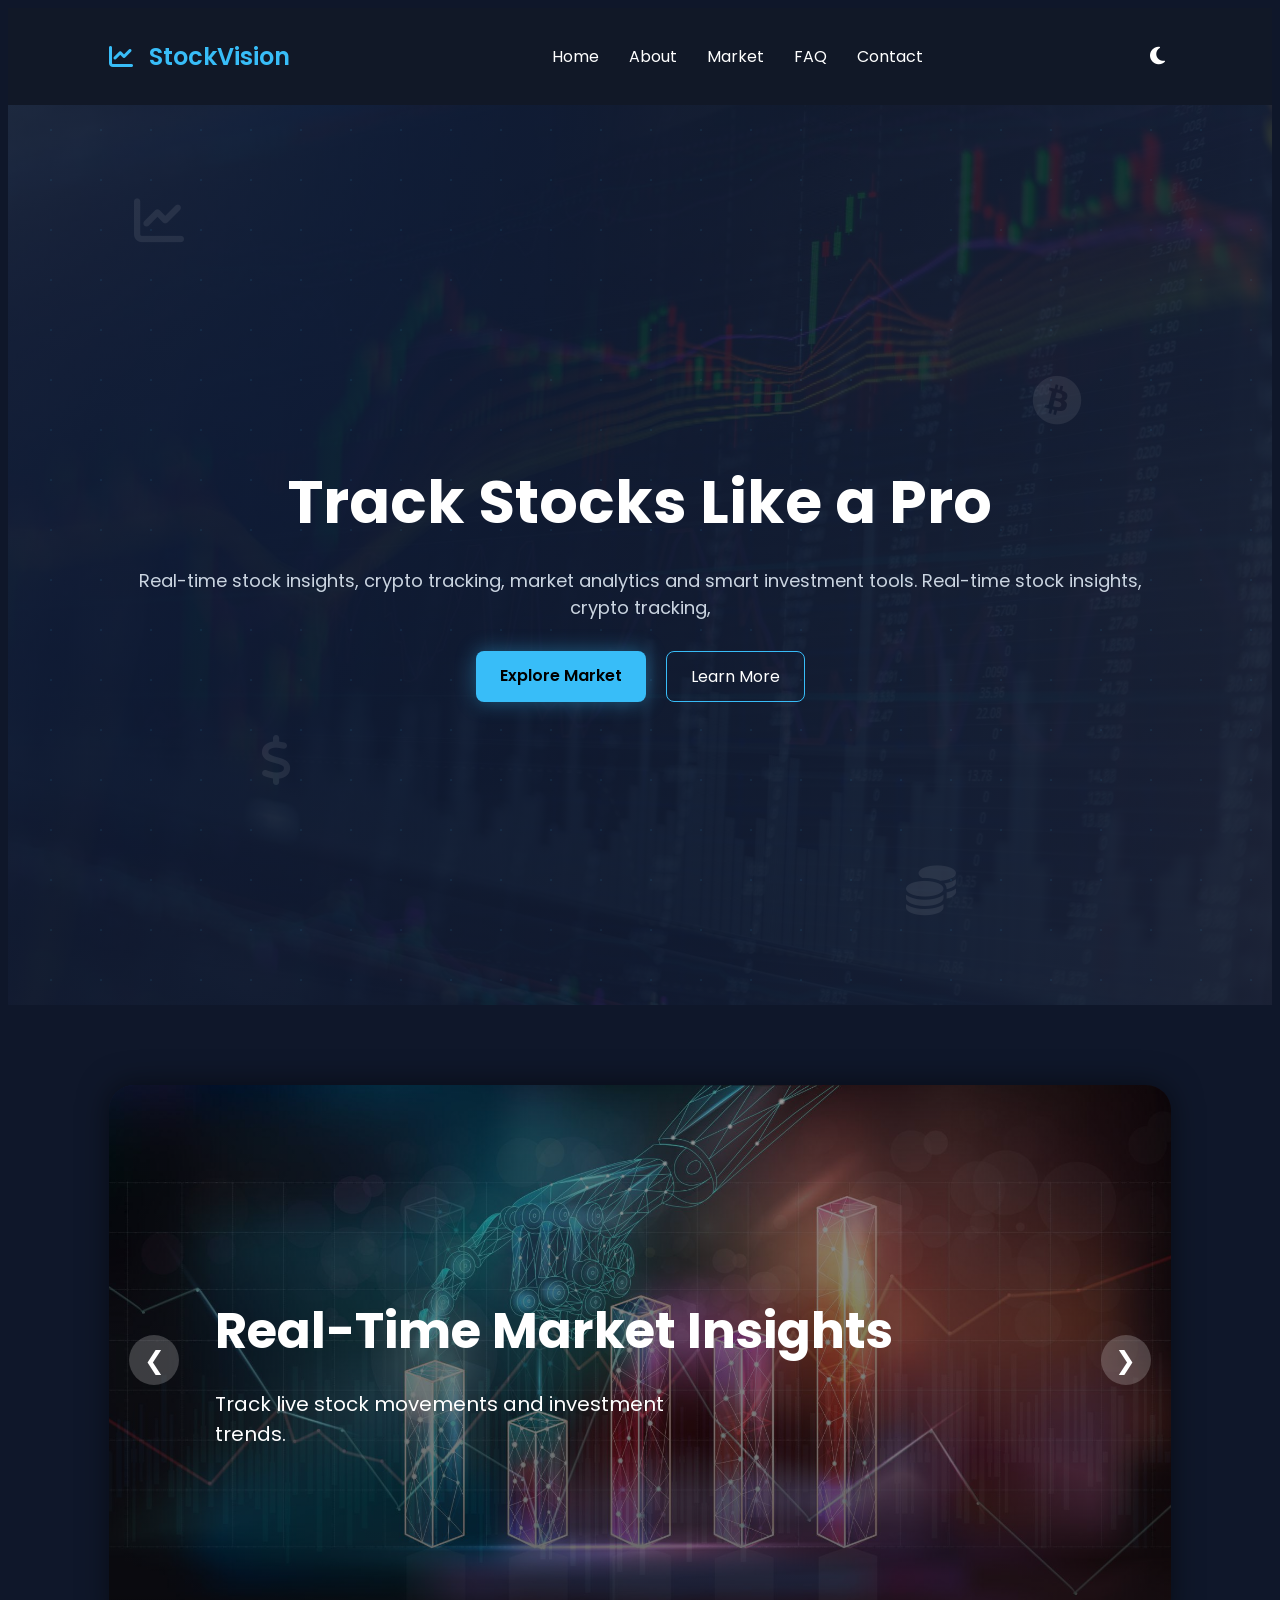
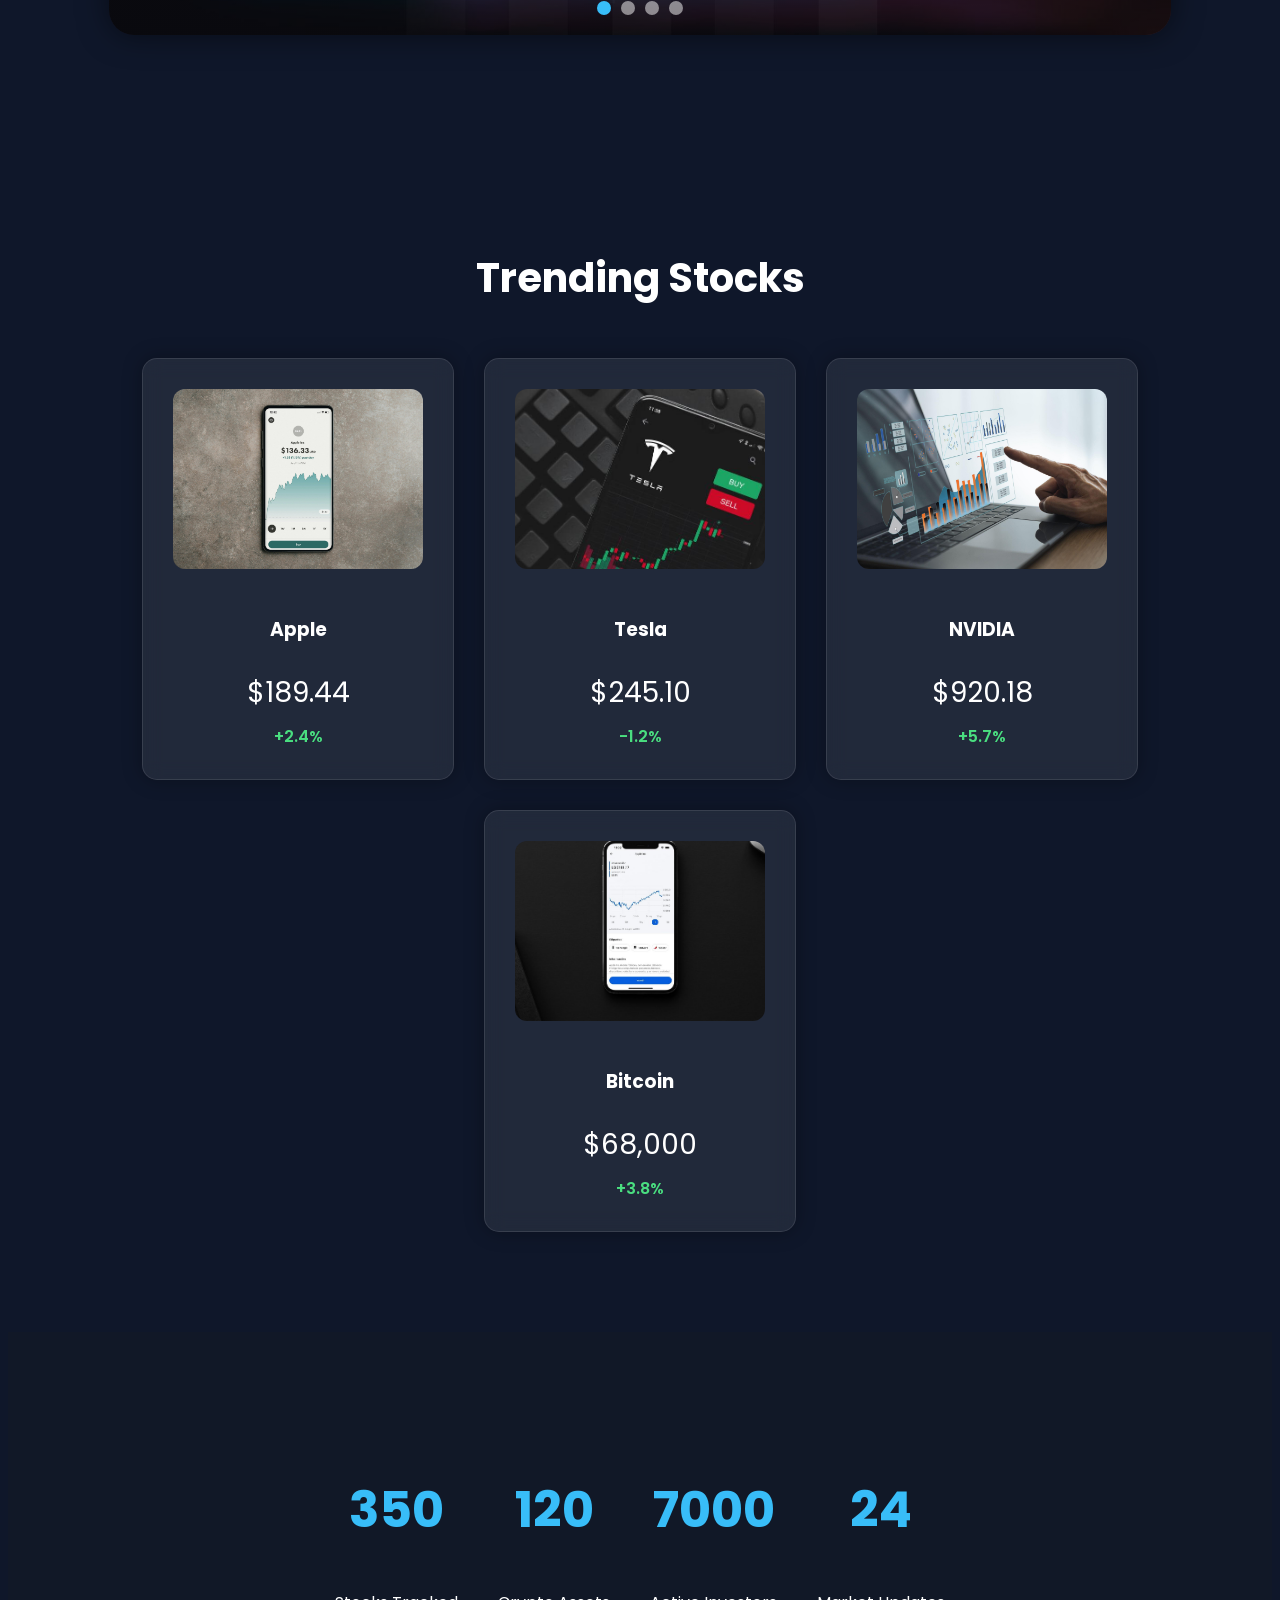
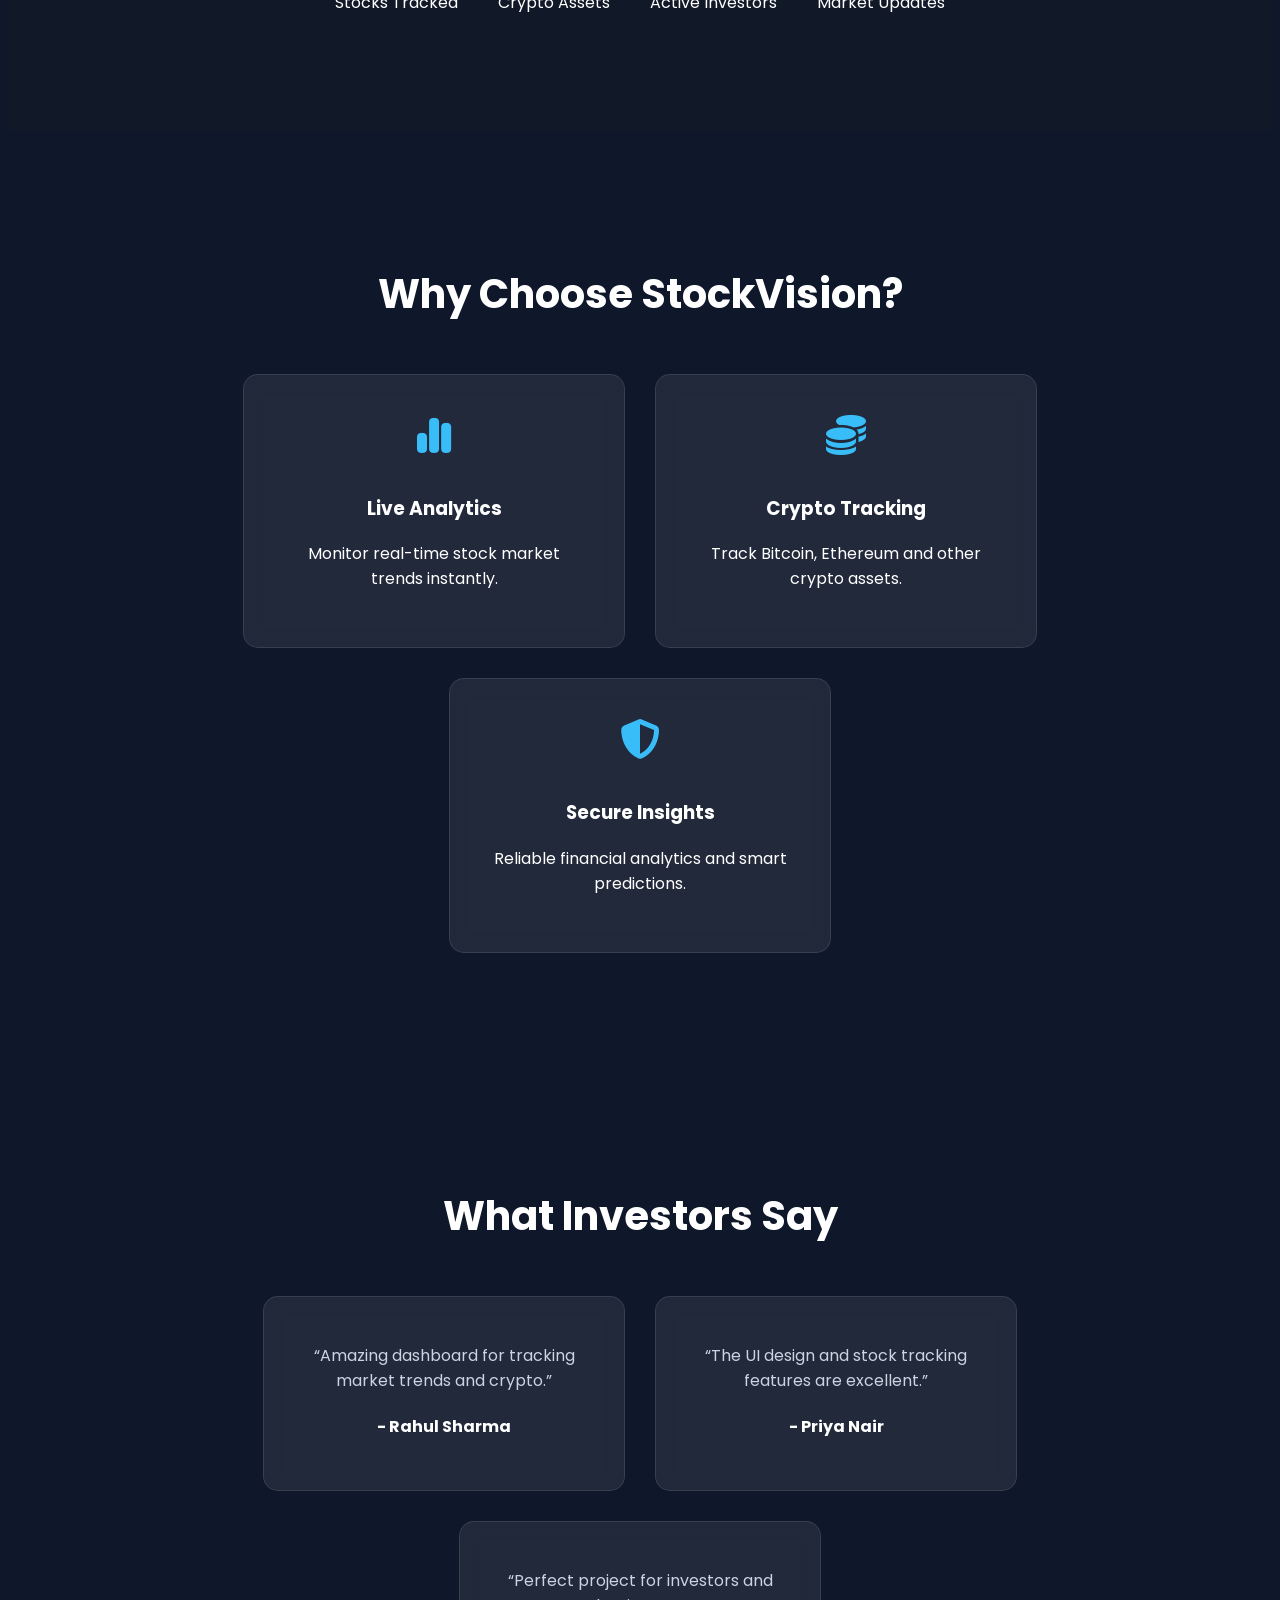
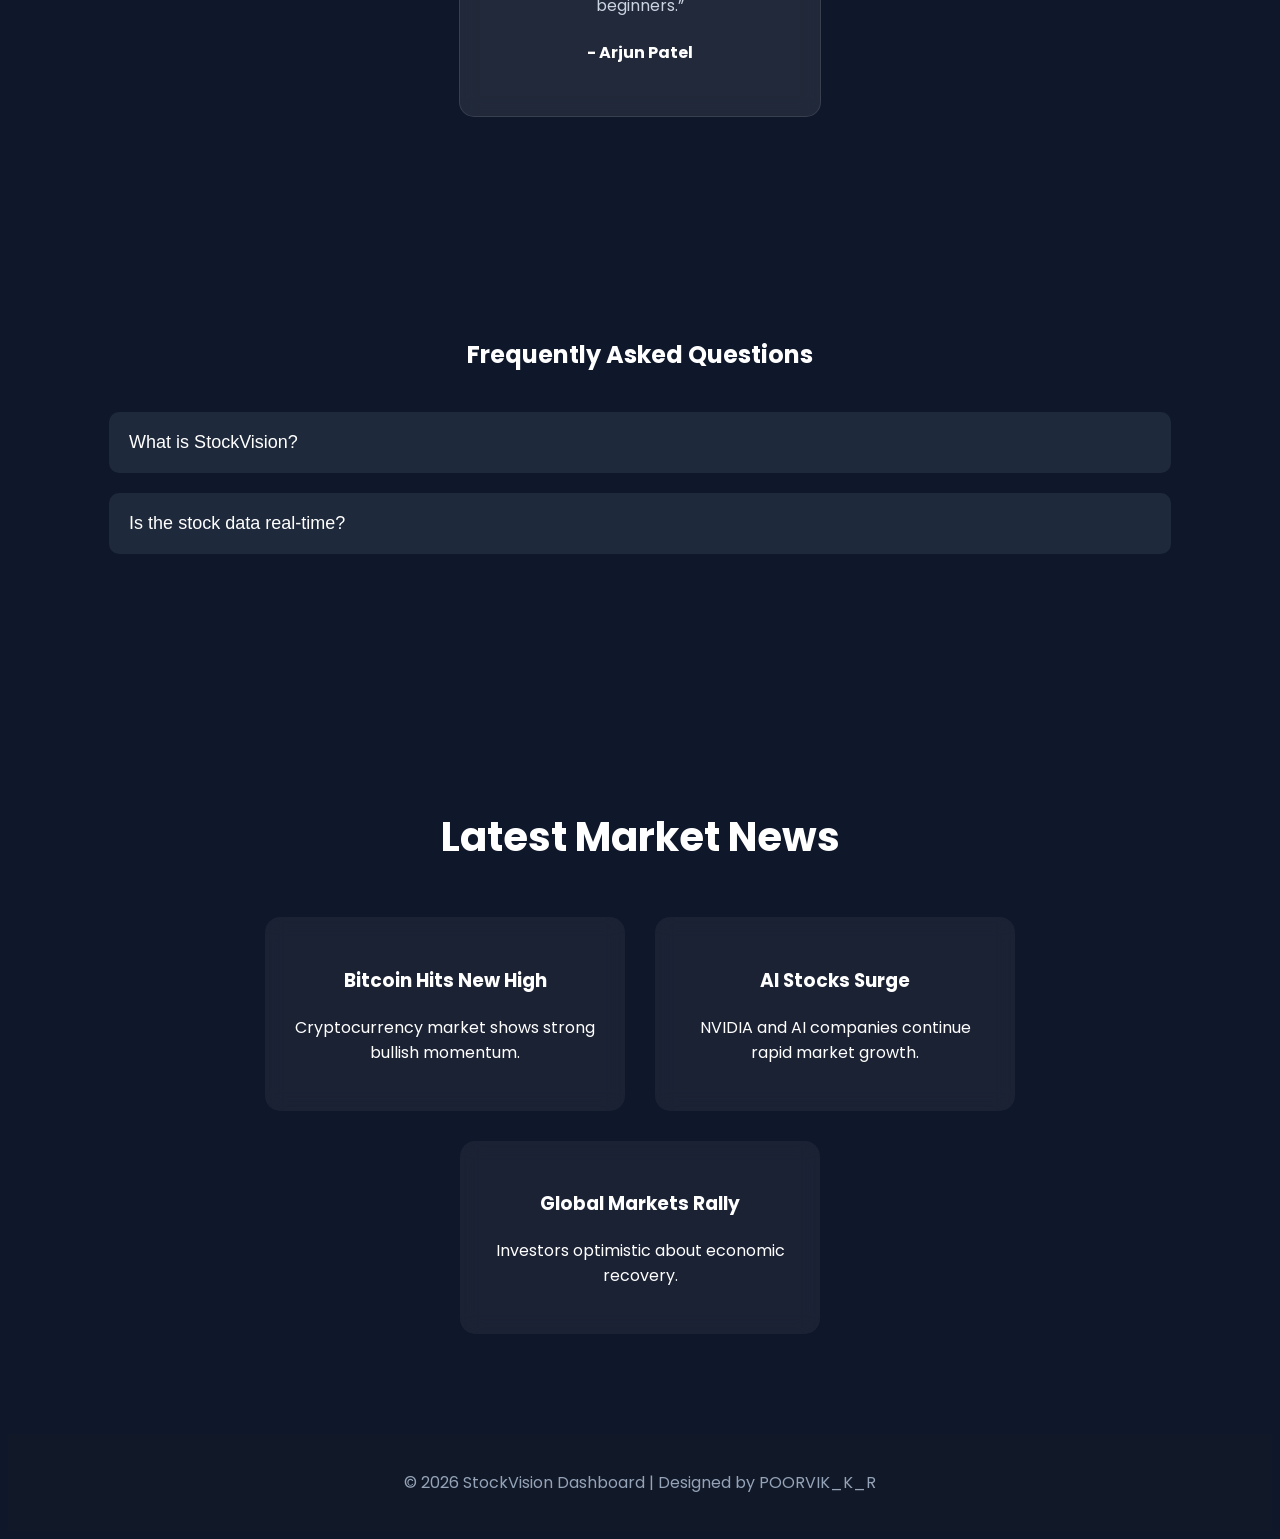
<file: index.html>
<!DOCTYPE html>
<html lang="en">
<head>
    <meta charset="UTF-8">
    <meta name="viewport" content="width=device-width, initial-scale=1.0">

    <!-- Website Title -->
    <title>StockVision Dashboard</title>

    <!-- CSS -->
    <link rel="stylesheet" href="css/style.css">

    <!-- Google Fonts -->
    <link href="https://fonts.googleapis.com/css2?family=Poppins:wght@300;400;500;600;700&display=swap" rel="stylesheet">

    <!-- Font Awesome Icons -->
    <link rel="stylesheet"
    href="https://cdnjs.cloudflare.com/ajax/libs/font-awesome/6.5.1/css/all.min.css">
</head>

<body>
    
<!-- ================= PROGRESS BAR ================= -->

<div id="progressBar"></div>



    <!-- ================= NAVBAR ================= -->

    <nav class="navbar">

        <div class="logo">
            <i class="fa-solid fa-chart-line"></i>
            <span>StockVision</span>
        </div>

        <ul class="nav-links">
            <li><a href="index.html">Home</a></li>
            <li><a href="#about">About</a></li>
            <li><a href="market.html">Market</a></li>
            <li><a href="#faq">FAQ</a></li>
            <li><a href="contact.html">Contact</a></li>
        </ul>
        
<!-- Hamburger Menu -->

<div class="hamburger">

    <span></span>
    <span></span>
    <span></span>

</div>



        <!-- Dark Mode Button -->
        <button id="theme-toggle">
            <i class="fa-solid fa-moon"></i>
        </button>

    </nav>

    
<!-- ================= HERO SECTION ================= -->

<section class="hero">

    <!-- Floating Background Icons -->

    <div class="floating-icons">
        <i class="fa-solid fa-chart-line"></i>
        <i class="fa-solid fa-dollar-sign"></i>
        <i class="fa-brands fa-bitcoin"></i>
        <i class="fa-solid fa-coins"></i>
    </div>

    <div class="hero-content">

        <h1>Track Stocks Like a Pro</h1>

        <p class="typing-text">
            Real-time stock insights, crypto tracking,
            market analytics and smart investment tools.
        </p>

        <div class="hero-buttons">
            <a href="market.html" class="btn">Explore Market</a>
            <a href="#about" class="btn-secondary">Learn More</a>
        </div>

    </div>

</section>


<!-- ================= IMAGE SLIDER ================= -->

<section class="slider-section">

    <div class="slider-container">

        <!-- Slides -->

        <div class="slide active">

            <img src="images/hero/slide1.jpeg"
            alt="Stock Market">

            <div class="slide-content">

                <h2>Real-Time Market Insights</h2>

                <p>
                    Track live stock movements and investment trends.
                </p>

            </div>

        </div>

        <div class="slide">

            <img src="images/hero/slide2.jpeg"
            alt="Crypto Dashboard">

            <div class="slide-content">

                <h2>Cryptocurrency Analytics</h2>

                <p>
                    Monitor Bitcoin, Ethereum and crypto performance.
                </p>

            </div>

        </div>

        <div class="slide">

            <img src="images/hero/slide3.jpeg"
            alt="Finance Dashboard">

            <div class="slide-content">

                <h2>Professional Trading Dashboard</h2>

                <p>
                    Interactive charts and financial visualization tools.
                </p>

            </div>

        </div>

        <div class="slide">

            <img src="images/hero/slide4.jpeg"
            alt="Investment">

            <div class="slide-content">

                <h2>Smart Investment Platform</h2>

                <p>
                    Analyze market trends with modern dashboard systems.
                </p>

            </div>

        </div>

        <!-- Previous Button -->

        <button class="prev">
            ❮
        </button>

        <!-- Next Button -->

        <button class="next">
            ❯
        </button>

        <!-- Navigation Dots -->

        <div class="dots-container">

            <span class="dot active-dot"></span>
            <span class="dot"></span>
            <span class="dot"></span>
            <span class="dot"></span>

        </div>

    </div>

</section>



<!-- ================= TRENDING STOCKS ================= -->

<section class="stocks">

    <h2>Trending Stocks</h2>

    <div class="stock-container">

    
<div class="stock-card">

    <img src="images/stocks/apple.jpeg"
    alt="Apple Stock">

    <h3>Apple</h3>

    <p class="price">$189.44</p>

    <span class="positive">+2.4%</span>

</div>

<div class="stock-card">

    <img src="images/stocks/tesla.jpeg"
    alt="Tesla Stock">

    <h3>Tesla</h3>

    <p class="price">$245.10</p>

    <span class="positive">-1.2%</span>

</div>

<div class="stock-card">

    <img src="images/stocks/nvidia.jpeg"
    alt="NVIDIA Stock">

    <h3>NVIDIA</h3>

    <p class="price">$920.18</p>

    <span class="positive">+5.7%</span>

</div>

<div class="stock-card">

    <img src="images/stocks/bitcoin.jpeg"
    alt="Bitcoin Stock">

    <h3>Bitcoin</h3>

    <p class="price">$68,000</p>

    <span class="positive">+3.8%</span>

</div>

    </div>

</section>

 
<!-- ================= COUNTER SECTION ================= -->

<section class="counter-section">

    <div class="counter-box">
        <h2 class="counter" data-target="500">0</h2>
        <p>Stocks Tracked</p>
    </div>

    <div class="counter-box">
        <h2 class="counter" data-target="120">0</h2>
        <p>Crypto Assets</p>
    </div>

    <div class="counter-box">
        <h2 class="counter" data-target="10000">0</h2>
        <p>Active Investors</p>
    </div>

    <div class="counter-box">
        <h2 class="counter" data-target="24">0</h2>
        <p>Market Updates</p>
    </div>

</section>



    <!-- ================= ABOUT SECTION ================= -->

    <section class="about" id="about">

        <h2>Why Choose StockVision?</h2>

        <div class="about-container">

            <div class="about-card">
                <i class="fa-solid fa-chart-simple"></i>
                <h3>Live Analytics</h3>
                <p>Monitor real-time stock market trends instantly.</p>
            </div>

            <div class="about-card">
                <i class="fa-solid fa-coins"></i>
                <h3>Crypto Tracking</h3>
                <p>Track Bitcoin, Ethereum and other crypto assets.</p>
            </div>

            <div class="about-card">
                <i class="fa-solid fa-shield-halved"></i>
                <h3>Secure Insights</h3>
                <p>Reliable financial analytics and smart predictions.</p>
            </div>

        </div>

    </section>
    
<!-- ================= TESTIMONIALS ================= -->

<section class="testimonials">

    <h2>What Investors Say</h2>

    <div class="testimonial-container">

        <div class="testimonial-card">
            <p>
                “Amazing dashboard for tracking market trends and crypto.”
            </p>

            <h4>- Rahul Sharma</h4>
        </div>

        <div class="testimonial-card">
            <p>
                “The UI design and stock tracking features are excellent.”
            </p>

            <h4>- Priya Nair</h4>
        </div>

        <div class="testimonial-card">
            <p>
                “Perfect project for investors and beginners.”
            </p>

            <h4>- Arjun Patel</h4>
        </div>

    </div>

</section>



    <!-- ================= FAQ SECTION ================= -->

    <section class="faq" id="faq">

        <h2>Frequently Asked Questions</h2>

        <div class="faq-item">

            <button class="faq-question">
                What is StockVision?
            </button>

            <div class="faq-answer">
                <p>
                    StockVision is a stock market dashboard for tracking
                    stocks, crypto and investment insights.
                </p>
            </div>

        </div>

        <div class="faq-item">

            <button class="faq-question">
                Is the stock data real-time?
            </button>

            <div class="faq-answer">
                <p>
                    Currently this project uses simulated live stock data.
                </p>
            </div>

        </div>

    </section>

<!-- ================= MARKET NEWS ================= -->

<section class="news-section">

    <h2>Latest Market News</h2>

    <div class="news-container">

        <div class="news-card">
            <h3>Bitcoin Hits New High</h3>

            <p>
                Cryptocurrency market shows strong bullish momentum.
            </p>
        </div>

        <div class="news-card">
            <h3>AI Stocks Surge</h3>

            <p>
                NVIDIA and AI companies continue rapid market growth.
            </p>
        </div>

        <div class="news-card">
            <h3>Global Markets Rally</h3>

            <p>
                Investors optimistic about economic recovery.
            </p>
        </div>

    </div>

</section>

    <!-- ================= FOOTER ================= -->

    <footer class="footer">

        <p>© 2026 StockVision Dashboard | Designed by POORVIK_K_R</p>

    </footer>

    <!-- JavaScript -->
    <script src="js/script.js"></script>

<!-- ================= SCROLL TOP BUTTON ================= -->

<button id="scrollTopBtn">

    <i class="fa-solid fa-arrow-up"></i>

</button>

</body>
</html>
</file>
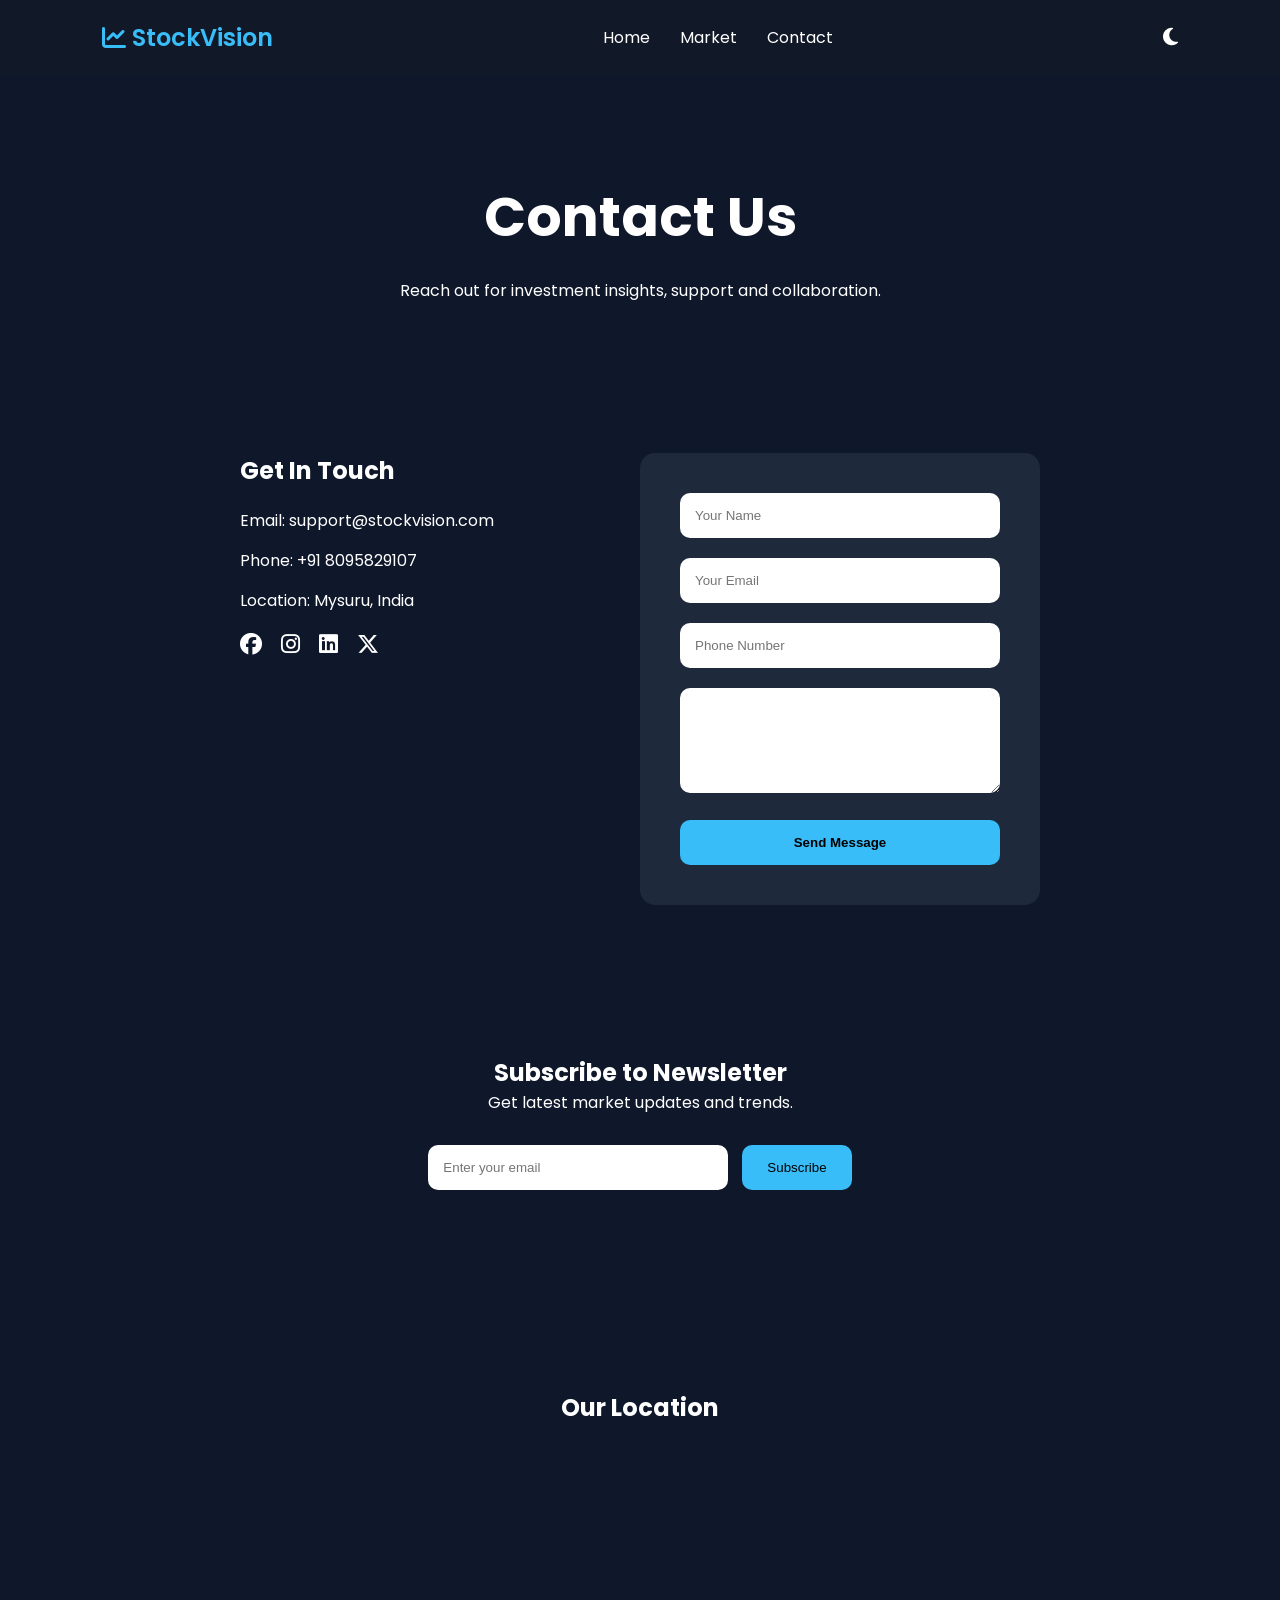
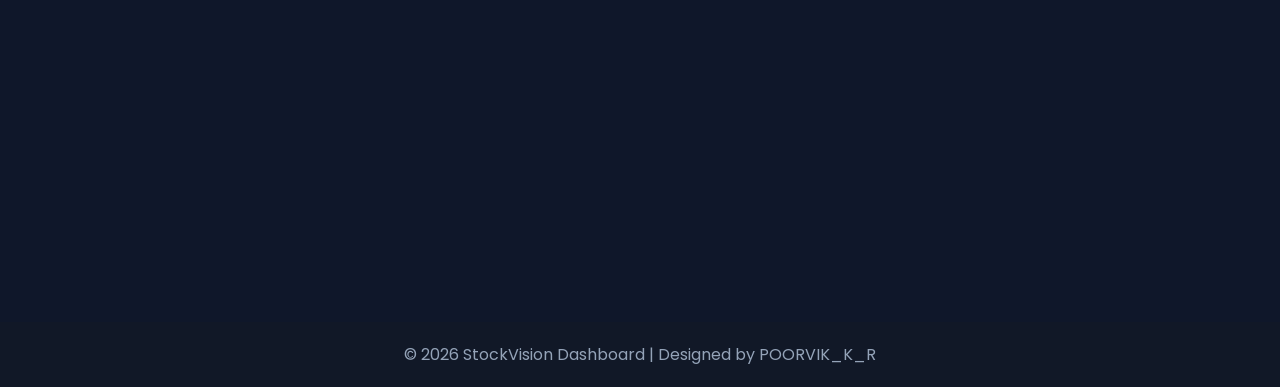
<file: contact.html>
<!DOCTYPE html>
<html lang="en">

<head>

    <meta charset="UTF-8">

    <meta name="viewport"
    content="width=device-width, initial-scale=1.0">

    <title>Contact - StockVision</title>

    <!-- CSS -->
    <link rel="stylesheet" href="css/contact.css">

    <!-- Google Font -->
    <link href="https://fonts.googleapis.com/css2?family=Poppins:wght@300;400;500;600;700&display=swap"
    rel="stylesheet">

    <!-- Font Awesome -->
    <link rel="stylesheet"
    href="https://cdnjs.cloudflare.com/ajax/libs/font-awesome/6.5.1/css/all.min.css">

</head>

<body>

    <!-- ================= LOADER ================= -->

    <div class="loader-wrapper">

        <div class="loader"></div>

    </div>

    <!-- ================= NAVBAR ================= -->

    <nav class="navbar">

        <div class="logo">
            <i class="fa-solid fa-chart-line"></i>
            <span>StockVision</span>
        </div>

        <ul class="nav-links">

            <li><a href="index.html">Home</a></li>

            <li><a href="market.html">Market</a></li>

            <li><a href="contact.html">Contact</a></li>

        </ul>

        <!-- Theme Toggle -->

        <button id="themeToggle">
            <i class="fa-solid fa-moon"></i>
        </button>

    </nav>

    <!-- ================= HEADER ================= -->

    <section class="contact-header reveal">

        <h1>Contact Us</h1>

        <p>
            Reach out for investment insights,
            support and collaboration.
        </p>

    </section>

    <!-- ================= CONTACT FORM ================= -->

    <section class="contact-section reveal">

        <div class="contact-container">

            <div class="contact-info">

                <h2>Get In Touch</h2>

                <p>Email: support@stockvision.com</p>

                <p>Phone: +91 8095829107</p>

                <p>Location: Mysuru, India</p>

                <div class="social-icons">

                    <i class="fa-brands fa-facebook"></i>

                    <i class="fa-brands fa-instagram"></i>

                    <i class="fa-brands fa-linkedin"></i>

                    <i class="fa-brands fa-x-twitter"></i>

                </div>

            </div>

            <!-- FORM -->

            <form id="contactForm">

                <input type="text"
                id="name"
                placeholder="Your Name">

                <input type="email"
                id="email"
                placeholder="Your Email">

                <input type="tel"
                id="phone"
                placeholder="Phone Number">

                <textarea
                id="message"
                rows="5"
                placeholder="Your Message">
                </textarea>

                <button type="submit">
                    Send Message
                </button>

            </form>

        </div>

    </section>

    <!-- ================= NEWSLETTER ================= -->

    <section class="newsletter reveal">

        <h2>Subscribe to Newsletter</h2>

        <p>
            Get latest market updates and trends.
        </p>

        <div class="newsletter-box">

            <input type="email"
            id="newsletterEmail"
            placeholder="Enter your email">

            <button id="subscribeBtn">
                Subscribe
            </button>

        </div>

    </section>

    <!-- ================= GOOGLE MAP ================= -->

    <section class="map-section reveal">

        <h2>Our Location</h2>

        <iframe
        src="https://www.google.com/maps/embed?pb=!1m18..."
        width="100%"
        height="350"
        style="border:0;"
        allowfullscreen=""
        loading="lazy">
        </iframe>

    </section>

    <!-- ================= FOOTER ================= -->

    <footer class="footer">

        <p>© 2026 StockVision Dashboard | Designed by POORVIK_K_R</p>

    </footer>

    <!-- JavaScript -->
    <script src="js/contact.js"></script>

</body>

</html>
</file>
<file: css/style.css>
```css
/* ================= GLOBAL STYLES ================= */

*{
    margin: 0;
    padding: 0;
    box-sizing: border-box;
}

body{
    font-family: 'Poppins', sans-serif;
    background: #0f172a;
    color: white;
    overflow-x: hidden;
}

/* ================= NAVBAR ================= */

.navbar{
    display: flex;
    justify-content: space-between;
    align-items: center;
    padding: 20px 8%;
    background: #111827;
    position: sticky;
    top: 0;
    z-index: 1000;
}

.logo{
    font-size: 24px;
    font-weight: 600;
    color: #38bdf8;
}

.logo i{
    margin-right: 10px;
}

.nav-links{
    display: flex;
    list-style: none;
    gap: 30px;
}

.nav-links a{
    text-decoration: none;
    color: white;
    transition: 0.3s;
}

.nav-links a:hover{
    color: #38bdf8;
}

#theme-toggle{
    background: transparent;
    border: none;
    color: white;
    font-size: 20px;
    cursor: pointer;
}

/* ================= HERO SECTION ================= */

.hero{

    height: 100vh;

    display: flex;
    justify-content: center;
    align-items: center;

    text-align: center;

    padding: 0 10%;

    position: relative;

    overflow: hidden;

    background:
    linear-gradient(
        rgba(15,23,42,0.85),
        rgba(15,23,42,0.9)
    ),

    url("../images/hero/hero-bg.jpeg");

    background-size: cover;

    background-position: center;
}


.hero-content h1{
    font-size: 60px;
    margin-bottom: 20px;
}

.hero-content p{
    font-size: 18px;
    color: #cbd5e1;
    margin-bottom: 30px;
}

.hero-buttons{
    display: flex;
    justify-content: center;
    gap: 20px;
}

.btn,
.btn-secondary{
    padding: 12px 24px;
    text-decoration: none;
    border-radius: 8px;
    transition: 0.3s;
}

.btn{
    background: #38bdf8;
    color: black;
    font-weight: 600;
}

.btn:hover{
    transform: scale(1.05);
}

.btn-secondary{
    border: 1px solid #38bdf8;
    color: white;
}

/* ================= TICKER ================= */

.ticker-section{
    background: #111827;
    padding: 15px 0;
    overflow: hidden;
}

.ticker{
    white-space: nowrap;
}

.ticker-content{
    display: inline-block;
    animation: tickerMove 15s linear infinite;
}

.ticker-content span{
    margin-right: 50px;
    color: #4ade80;
    font-weight: 500;
}

@keyframes tickerMove{
    0%{
        transform: translateX(100%);
    }

    100%{
        transform: translateX(-100%);
    }
}

/* ================= ABOUT SECTION ================= */

.about{
    padding: 100px 8%;
    text-align: center;
}

.about h2{
    font-size: 40px;
    margin-bottom: 50px;
}

.about-container{
    display: flex;
    gap: 30px;
    justify-content: center;
    flex-wrap: wrap;
}

.about-card{
    background: #1e293b;
    padding: 40px;
    border-radius: 15px;
    width: 300px;
    transition: 0.3s;
}

.about-card:hover{
    transform: translateY(-10px);
}

.about-card i{
    font-size: 40px;
    color: #38bdf8;
    margin-bottom: 20px;
}

/* ================= FAQ ================= */

.faq{
    padding: 100px 8%;
}

.faq h2{
    text-align: center;
    margin-bottom: 40px;
}

.faq-item{
    margin-bottom: 20px;
    background: #1e293b;
    border-radius: 10px;
    overflow: hidden;
}

.faq-question{
    width: 100%;
    padding: 20px;
    background: none;
    border: none;
    color: white;
    text-align: left;
    cursor: pointer;
    font-size: 18px;
}

.faq-answer{
    display: none;
    padding: 20px;
    color: #cbd5e1;
}

/* ================= FOOTER ================= */

.footer{
    background: #111827;
    text-align: center;
    padding: 20px;
    color: #94a3b8;
}
```
```css id="4hvtzn"
/* ================= HERO ADVANCED ================= */

.hero{
    position: relative;
    overflow: hidden;
    background: linear-gradient(
        135deg,
        #0f172a,
        #111827,
        #1e293b
    );
}

/* Floating Icons */

.floating-icons i{
    position: absolute;
    font-size: 50px;
    opacity: 0.08;
    animation: float 8s infinite linear;
}

.floating-icons i:nth-child(1){
    top: 10%;
    left: 10%;
}

.floating-icons i:nth-child(2){
    top: 70%;
    left: 20%;
}

.floating-icons i:nth-child(3){
    top: 30%;
    right: 15%;
}

.floating-icons i:nth-child(4){
    bottom: 10%;
    right: 25%;
}

@keyframes float{

    0%{
        transform: translateY(0px);
    }

    50%{
        transform: translateY(-20px);
    }

    100%{
        transform: translateY(0px);
    }
}

/* ================= STOCK CARDS ================= */

.stocks{
    padding: 100px 8%;
    text-align: center;
}

.stocks h2{
    margin-bottom: 50px;
    font-size: 40px;
}

.stock-container{
    display: flex;
    gap: 30px;
    justify-content: center;
    flex-wrap: wrap;
}

.stock-card{
    background: #1e293b;
    padding: 30px;
    width: 250px;
    border-radius: 15px;
    transition: 0.3s;
    box-shadow: 0 0 20px rgba(0,0,0,0.3);
}

.stock-card:hover{
    transform: translateY(-10px) scale(1.03);
}

.stock-card h3{
    margin-bottom: 15px;
}

.price{
    font-size: 28px;
    margin-bottom: 10px;
}

.positive{
    color: #4ade80;
    font-weight: 600;
}

.negative{
    color: #f87171;
    font-weight: 600;
}

/* ================= COUNTERS ================= */

.counter-section{
    display: flex;
    justify-content: center;
    gap: 40px;
    padding: 100px 8%;
    flex-wrap: wrap;
    background: #111827;
}

.counter-box{
    text-align: center;
}

.counter-box h2{
    font-size: 50px;
    color: #38bdf8;
}

/* ================= TESTIMONIALS ================= */

.testimonials{
    padding: 100px 8%;
    text-align: center;
}

.testimonials h2{
    margin-bottom: 50px;
    font-size: 40px;
}

.testimonial-container{
    display: flex;
    gap: 30px;
    justify-content: center;
    flex-wrap: wrap;
}

.testimonial-card{
    background: #1e293b;
    padding: 30px;
    width: 300px;
    border-radius: 15px;
    transition: 0.3s;
}

.testimonial-card:hover{
    transform: translateY(-10px);
}

.testimonial-card p{
    margin-bottom: 20px;
    color: #cbd5e1;
}

/* ================= GLOW BUTTON EFFECT ================= */

.btn{
    box-shadow: 0 0 20px rgba(56,189,248,0.4);
}

/* ================= RESPONSIVE ================= */

@media(max-width: 768px){

    .hero-content h1{
        font-size: 40px;
    }

    .nav-links{
        display: none;
    }

    .hero-buttons{
        flex-direction: column;
    }
}
```
```css id="z1gk4g"
/* ================= PROGRESS BAR ================= */

#progressBar{
    position: fixed;
    top: 0;
    left: 0;
    height: 5px;
    background: #38bdf8;
    width: 0%;
    z-index: 9999;
}

/* ================= HAMBURGER ================= */

.hamburger{
    display: none;
    flex-direction: column;
    cursor: pointer;
}

.hamburger span{
    width: 25px;
    height: 3px;
    background: white;
    margin: 4px;
    border-radius: 5px;
}

/* ================= GLASSMORPHISM ================= */

.stock-card,
.about-card,
.testimonial-card{

    background: rgba(255,255,255,0.08);

    backdrop-filter: blur(10px);

    border: 1px solid rgba(255,255,255,0.1);
}

/* ================= TYPING TEXT ================= */

.typing-text{
    font-size: 20px;
    color: #cbd5e1;
    min-height: 40px;
}

/* ================= NEWS SECTION ================= */

.news-section{
    padding: 100px 8%;
    text-align: center;
}

.news-section h2{
    margin-bottom: 50px;
    font-size: 40px;
}

.news-container{
    display: flex;
    gap: 30px;
    justify-content: center;
    flex-wrap: wrap;
}

.news-card{
    width: 300px;
    padding: 30px;
    border-radius: 15px;

    background: rgba(255,255,255,0.05);

    backdrop-filter: blur(10px);

    transition: 0.3s;
}

.news-card:hover{
    transform: translateY(-10px);
}

.news-card h3{
    margin-bottom: 20px;
}

/* ================= SCROLL BUTTON ================= */

#scrollTopBtn{

    position: fixed;

    bottom: 30px;
    right: 30px;

    background: #38bdf8;

    border: none;

    width: 50px;
    height: 50px;

    border-radius: 50%;

    cursor: pointer;

    display: none;

    font-size: 18px;

    z-index: 999;
}

/* ================= PARTICLE EFFECT ================= */

.hero::before{

    content: "";

    position: absolute;

    width: 200%;
    height: 200%;

    background:
    radial-gradient(
        circle,
        rgba(56,189,248,0.08) 1px,
        transparent 1px
    );

    background-size: 50px 50px;

    animation: particles 20s linear infinite;
}

@keyframes particles{

    from{
        transform: translateY(0);
    }

    to{
        transform: translateY(-50px);
    }
}

/* ================= HOVER GLOW ================= */

.stock-card:hover,
.about-card:hover,
.testimonial-card:hover,
.news-card:hover{

    box-shadow:
    0 0 20px rgba(56,189,248,0.4);
}

/* ================= RESPONSIVE NAVBAR ================= */

@media(max-width: 768px){

    .hamburger{
        display: flex;
    }

    .nav-links{

        position: absolute;

        top: 80px;
        right: 0;

        background: #111827;

        flex-direction: column;

        width: 250px;

        padding: 30px;

        display: none;
    }

    .nav-links.active{
        display: flex;
    }

}
/* ================= STOCK IMAGES ================= */

.stock-card img{

    width: 100%;
    height: 180px;

    object-fit: cover;

    border-radius: 12px;

    margin-bottom: 20px;

    transition: 0.4s;
}

.stock-card:hover img{

    transform: scale(1.05);
}


/* ================= ADVANCED SLIDER ================= */

.slider-section{

    padding: 80px 8%;
}

.slider-container{

    position: relative;

    width: 100%;
    height: 550px;

    overflow: hidden;

    border-radius: 25px;

    box-shadow:
    0 0 30px rgba(0,0,0,0.5);
}

/* Slides */

.slide{

    position: absolute;

    width: 100%;
    height: 100%;

    opacity: 0;

    transition: opacity 1s ease;
}

.slide.active{

    opacity: 1;

    z-index: 1;
}

/* Images */

.slide img{

    width: 100%;
    height: 100%;

    object-fit: cover;
}

/* Overlay */

.slide::after{

    content: "";

    position: absolute;

    inset: 0;

    background:
    linear-gradient(
        rgba(0,0,0,0.4),
        rgba(0,0,0,0.6)
    );
}

/* Content */

.slide-content{

    position: absolute;

    top: 50%;
    left: 10%;

    transform: translateY(-50%);

    z-index: 2;

    color: white;
}

.slide-content h2{

    font-size: 50px;

    margin-bottom: 20px;
}

.slide-content p{

    font-size: 20px;

    max-width: 500px;
}

/* Buttons */

.prev,
.next{

    position: absolute;

    top: 50%;

    transform: translateY(-50%);

    background: rgba(255,255,255,0.2);

    border: none;

    width: 50px;
    height: 50px;

    border-radius: 50%;

    color: white;

    font-size: 25px;

    cursor: pointer;

    z-index: 3;

    transition: 0.3s;
}

.prev:hover,
.next:hover{

    background: #38bdf8;
}

.prev{

    left: 20px;
}

.next{

    right: 20px;
}

/* Dots */

.dots-container{

    position: absolute;

    bottom: 20px;

    left: 50%;

    transform: translateX(-50%);

    display: flex;

    gap: 10px;

    z-index: 3;
}

.dot{

    width: 14px;
    height: 14px;

    border-radius: 50%;

    background: rgba(255,255,255,0.5);

    cursor: pointer;
}

.active-dot{

    background: #38bdf8;
}

/* Responsive */

@media(max-width: 768px){

    .slider-container{

        height: 350px;
    }

    .slide-content h2{

        font-size: 28px;
    }

    .slide-content p{

        font-size: 16px;
    }

}
</file>
<file: css/contact.css>
*{
    margin: 0;
    padding: 0;
    box-sizing: border-box;
}

html{
    scroll-behavior: smooth;
}

body{
    font-family: 'Poppins', sans-serif;
    background: #0f172a;
    color: white;
}

/* ================= LOADER ================= */

.loader-wrapper{
    position: fixed;
    width: 100%;
    height: 100%;
    background: #0f172a;
    display: flex;
    justify-content: center;
    align-items: center;
    z-index: 9999;
}

.loader{
    width: 60px;
    height: 60px;
    border: 6px solid #1e293b;
    border-top: 6px solid #38bdf8;
    border-radius: 50%;
    animation: spin 1s linear infinite;
}

@keyframes spin{
    100%{
        transform: rotate(360deg);
    }
}

/* ================= NAVBAR ================= */

.navbar{
    display: flex;
    justify-content: space-between;
    align-items: center;
    padding: 20px 8%;
    background: #111827;
    position: sticky;
    top: 0;
}

.logo{
    color: #38bdf8;
    font-size: 24px;
    font-weight: 600;
}

.nav-links{
    display: flex;
    gap: 30px;
    list-style: none;
}

.nav-links a{
    text-decoration: none;
    color: white;
}

#themeToggle{
    background: none;
    border: none;
    color: white;
    font-size: 20px;
    cursor: pointer;
}

/* ================= HEADER ================= */

.contact-header{
    text-align: center;
    padding: 100px 10%;
}

.contact-header h1{
    font-size: 55px;
    margin-bottom: 20px;
}

/* ================= CONTACT ================= */

.contact-section{
    padding: 50px 8%;
}

.contact-container{
    display: flex;
    gap: 50px;
    justify-content: center;
    flex-wrap: wrap;
}

.contact-info{
    width: 350px;
}

.contact-info h2{
    margin-bottom: 20px;
}

.contact-info p{
    margin-bottom: 15px;
}

.social-icons{
    margin-top: 20px;
}

.social-icons i{
    font-size: 22px;
    margin-right: 15px;
    cursor: pointer;
    transition: 0.3s;
}

.social-icons i:hover{
    color: #38bdf8;
}

form{
    background: #1e293b;
    padding: 40px;
    border-radius: 15px;
    width: 400px;
}

form input,
form textarea{
    width: 100%;
    padding: 15px;
    margin-bottom: 20px;
    border: none;
    border-radius: 10px;
}

form button{
    width: 100%;
    padding: 15px;
    border: none;
    background: #38bdf8;
    border-radius: 10px;
    font-weight: 600;
    cursor: pointer;
}

/* ================= NEWSLETTER ================= */

.newsletter{
    text-align: center;
    padding: 100px 8%;
}

.newsletter-box{
    margin-top: 30px;
}

.newsletter-box input{
    width: 300px;
    padding: 15px;
    border-radius: 10px;
    border: none;
}

.newsletter-box button{
    padding: 15px 25px;
    border: none;
    background: #38bdf8;
    border-radius: 10px;
    margin-left: 10px;
    cursor: pointer;
}

/* ================= MAP ================= */

.map-section{
    padding: 100px 8%;
    text-align: center;
}

.map-section h2{
    margin-bottom: 40px;
}

/* ================= FOOTER ================= */

.footer{
    background: #111827;
    text-align: center;
    padding: 20px;
    color: #94a3b8;
}

/* ================= REVEAL ANIMATION ================= */

.reveal{
    opacity: 0;
    transform: translateY(50px);
    transition: all 1s ease;
}

.reveal.active{
    opacity: 1;
    transform: translateY(0);
}

/* ================= LIGHT MODE ================= */

.light-mode{
    background: white;
    color: black;
}

/* ================= RESPONSIVE ================= */

@media(max-width: 768px){

    .contact-header h1{
        font-size: 40px;
    }

    form{
        width: 100%;
    }

    .newsletter-box input{
        width: 100%;
        margin-bottom: 20px;
    }

    .newsletter-box button{
        width: 100%;
        margin-left: 0;
    }

}
</file>
